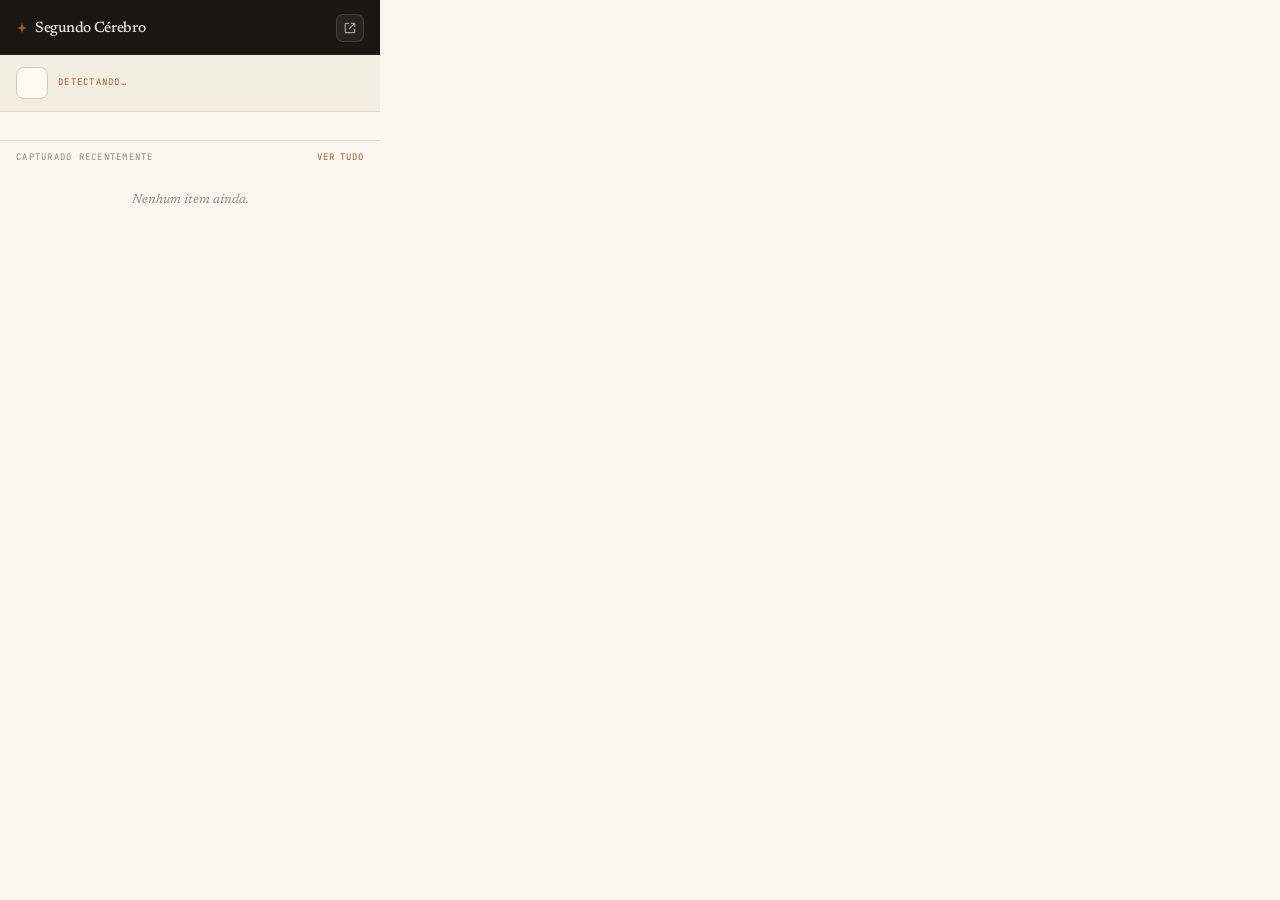
<file: extension/popup.html>
<!doctype html>
<html lang="pt-BR">
<head>
  <meta charset="utf-8" />
  <title>Segundo Cérebro</title>
  <link rel="preconnect" href="https://fonts.googleapis.com" />
  <link rel="stylesheet" href="https://fonts.googleapis.com/css2?family=Newsreader:ital,opsz,wght@0,6..72,400;0,6..72,500;1,6..72,400&family=Inter:wght@400;500;600&family=JetBrains+Mono:wght@400;500&display=swap" />
  <link rel="stylesheet" href="popup.css" />
</head>
<body>
  <div id="app">

    <!-- Header -->
    <header class="header">
      <div class="logo">
        <svg class="logo-spark" width="12" height="12" viewBox="0 0 14 14">
          <path d="M7 1.2l1.5 4.3L12.8 7l-4.3 1.5L7 12.8l-1.5-4.3L1.2 7l4.3-1.5z" fill="#a45c2c"/>
        </svg>
        <span class="logo-text">Segundo Cérebro</span>
      </div>
      <button id="btnOpenApp" class="btn-icon" title="Abrir no app">
        <svg width="14" height="14" viewBox="0 0 18 18" fill="none">
          <path d="M7 3H4a1 1 0 00-1 1v10a1 1 0 001 1h10a1 1 0 001-1v-3M11 3h4m0 0v4m0-4L8 10" stroke="currentColor" stroke-width="1.6" stroke-linecap="round" stroke-linejoin="round"/>
        </svg>
      </button>
    </header>

    <!-- Page detection card -->
    <div id="pageCard" class="page-card">
      <div id="pageIconWrap" class="page-icon-wrap"></div>
      <div class="page-info">
        <div id="pageTypeLabel" class="page-type-label">Detectando…</div>
        <div id="pageTitle" class="page-title"></div>
      </div>
    </div>

    <!-- Capture area — dynamically populated by popup.js -->
    <div id="captureArea"></div>

    <!-- Recent captures -->
    <div class="section-header">
      <span>CAPTURADO RECENTEMENTE</span>
      <button id="btnViewAll" class="btn-view-all">Ver tudo</button>
    </div>
    <div id="recentList" class="recent-list">
      <div class="empty-state">Nenhum item ainda.</div>
    </div>

  </div>
  <script src="popup.js"></script>
</body>
</html>
</file>
<file: extension/popup.css>
/* ── Reset & base ───────────────────────────────────────────── */
*, *::before, *::after { box-sizing: border-box; }
html, body { margin: 0; padding: 0; }
body {
  font-family: 'Inter', system-ui, sans-serif;
  font-size: 13px;
  background: #faf7ef;
  color: #1f1c14;
  width: 380px;
  min-height: 100px;
  -webkit-font-smoothing: antialiased;
}
button { cursor: pointer; font-family: inherit; }

/* ── Tokens ─────────────────────────────────────────────────── */
:root {
  --paper:    #faf7ef;
  --surf1:    #fdfaf2;
  --surf2:    #f3eee2;
  --ink1:     #1f1c14;
  --ink2:     #544f42;
  --ink3:     #928a78;
  --border1:  #e4ddc9;
  --border2:  #d4cab2;
  --accent:   #a45c2c;
  --accent-f: rgba(164,92,44,0.12);
  --sidebar:  #1a1712;
  --serif:    "Newsreader", Georgia, serif;
  --mono:     "JetBrains Mono", monospace;
}

/* ── Header ─────────────────────────────────────────────────── */
.header {
  display: flex;
  align-items: center;
  justify-content: space-between;
  padding: 14px 16px 12px;
  background: var(--sidebar);
  border-bottom: 1px solid rgba(255,255,255,0.07);
}
.logo {
  display: flex;
  align-items: center;
  gap: 7px;
}
.logo-text {
  font-family: var(--serif);
  font-size: 15px;
  font-weight: 500;
  color: rgba(250,247,239,0.92);
  letter-spacing: -0.02em;
}
.btn-icon {
  width: 28px;
  height: 28px;
  border-radius: 7px;
  border: 1px solid rgba(255,255,255,0.12);
  background: rgba(255,255,255,0.06);
  color: rgba(250,247,239,0.6);
  display: flex;
  align-items: center;
  justify-content: center;
  transition: background .12s, color .12s;
}
.btn-icon:hover {
  background: rgba(255,255,255,0.1);
  color: rgba(250,247,239,0.9);
}

/* ── Page detection card ────────────────────────────────────── */
.page-card {
  display: flex;
  align-items: center;
  gap: 10px;
  padding: 12px 16px;
  background: var(--surf2);
  border-bottom: 1px solid var(--border1);
}
.page-icon-wrap {
  width: 32px;
  height: 32px;
  border-radius: 8px;
  background: var(--surf1);
  border: 1px solid var(--border2);
  display: flex;
  align-items: center;
  justify-content: center;
  flex-shrink: 0;
}
.page-type-label {
  font-family: var(--mono);
  font-size: 9px;
  letter-spacing: .14em;
  text-transform: uppercase;
  color: var(--accent);
  margin-bottom: 2px;
}
.page-title {
  font-family: var(--serif);
  font-size: 13px;
  color: var(--ink1);
  line-height: 1.3;
  letter-spacing: -0.005em;
  overflow: hidden;
  display: -webkit-box;
  -webkit-line-clamp: 2;
  -webkit-box-orient: vertical;
}

/* ── Capture area ───────────────────────────────────────────── */
#captureArea {
  padding: 14px 16px;
  border-bottom: 1px solid var(--border1);
}

/* Generic capture button */
.btn-capture {
  width: 100%;
  padding: 11px;
  border-radius: 9px;
  background: var(--ink1);
  color: var(--paper);
  border: none;
  font-family: 'Inter', sans-serif;
  font-size: 13px;
  font-weight: 500;
  display: flex;
  align-items: center;
  justify-content: center;
  gap: 7px;
  transition: opacity .12s;
}
.btn-capture:hover { opacity: .88; }
.btn-capture:active { opacity: .75; transform: scale(.98); }
.btn-capture.secondary {
  background: transparent;
  color: var(--ink2);
  border: 1px solid var(--border2);
  margin-top: 7px;
}

/* Capture metadata row (used by podcasts) */
.cap-meta {
  display: flex;
  align-items: center;
  gap: 10px;
  margin-bottom: 10px;
  padding: 8px 10px;
  background: var(--surf2);
  border-radius: 8px;
  border: 1px solid var(--border1);
}
.cap-meta-label {
  font-family: var(--mono);
  font-size: 9px;
  letter-spacing: .1em;
  text-transform: uppercase;
  color: var(--ink3);
}
.cap-meta-value {
  font-size: 12px;
  color: var(--ink1);
  font-style: italic;
  margin-top: 1px;
  max-width: 220px;
  white-space: nowrap;
  overflow: hidden;
  text-overflow: ellipsis;
}
.cap-meta-pill {
  margin-left: auto;
  font-family: var(--mono);
  font-size: 11px;
  color: var(--accent);
  background: rgba(164,92,44,0.1);
  padding: 2px 8px;
  border-radius: 999px;
  flex-shrink: 0;
}

/* YouTube meta */
.yt-thumb {
  width: 100%;
  height: 90px;
  object-fit: cover;
  border-radius: 7px;
  border: 1px solid var(--border1);
  background: var(--surf2);
  margin-bottom: 8px;
  display: block;
}
.yt-meta-row {
  display: flex;
  justify-content: space-between;
  margin-bottom: 10px;
}
.yt-meta-label {
  font-family: var(--mono);
  font-size: 9px;
  color: var(--ink3);
  letter-spacing: .04em;
}

/* ── Section header ─────────────────────────────────────────── */
.section-header {
  display: flex;
  align-items: center;
  justify-content: space-between;
  padding: 10px 16px 6px;
  font-family: var(--mono);
  font-size: 9px;
  letter-spacing: .14em;
  text-transform: uppercase;
  color: var(--ink3);
}
.btn-view-all {
  font-family: var(--mono);
  font-size: 9px;
  letter-spacing: .1em;
  text-transform: uppercase;
  background: none;
  border: none;
  color: var(--accent);
  padding: 0;
}

/* ── Recent list ────────────────────────────────────────────── */
.recent-list {
  padding: 0 16px 16px;
  max-height: 240px;
  overflow-y: auto;
}
.recent-item {
  display: flex;
  align-items: flex-start;
  gap: 10px;
  padding: 10px 0;
  border-bottom: 1px solid var(--border1);
}
.recent-item:last-child { border-bottom: none; }
.recent-icon {
  width: 28px;
  height: 28px;
  border-radius: 6px;
  background: var(--surf2);
  border: 1px solid var(--border1);
  display: flex;
  align-items: center;
  justify-content: center;
  flex-shrink: 0;
  margin-top: 1px;
}
.recent-info { flex: 1; min-width: 0; }
.recent-source {
  font-family: var(--mono);
  font-size: 9px;
  letter-spacing: .08em;
  text-transform: uppercase;
  color: var(--accent);
  margin-bottom: 1px;
}
.recent-title {
  font-family: var(--serif);
  font-size: 13px;
  color: var(--ink1);
  line-height: 1.3;
  white-space: nowrap;
  overflow: hidden;
  text-overflow: ellipsis;
}
.recent-time {
  font-family: var(--mono);
  font-size: 9px;
  color: var(--ink3);
  margin-top: 2px;
}
.recent-badge {
  font-family: var(--mono);
  font-size: 9px;
  padding: 2px 7px;
  border-radius: 4px;
  flex-shrink: 0;
  align-self: flex-start;
  margin-top: 2px;
}
.recent-badge.pending  { background: var(--accent-f); color: var(--accent); }
.recent-badge.done     { background: rgba(74,222,128,0.12); color: #15803d; }

/* Empty state */
.empty-state {
  text-align: center;
  padding: 24px 0;
  font-family: var(--serif);
  font-style: italic;
  font-size: 13px;
  color: var(--ink3);
}

/* Scrollbar */
::-webkit-scrollbar { width: 4px; }
::-webkit-scrollbar-track { background: transparent; }
::-webkit-scrollbar-thumb { background: var(--border2); border-radius: 2px; }

/* Animations */
@keyframes spin { to { transform: rotate(360deg); } }
.spinner {
  width: 14px;
  height: 14px;
  border: 2px solid rgba(255,255,255,0.3);
  border-top-color: #fff;
  border-radius: 50%;
  animation: spin .7s linear infinite;
}
</file>
